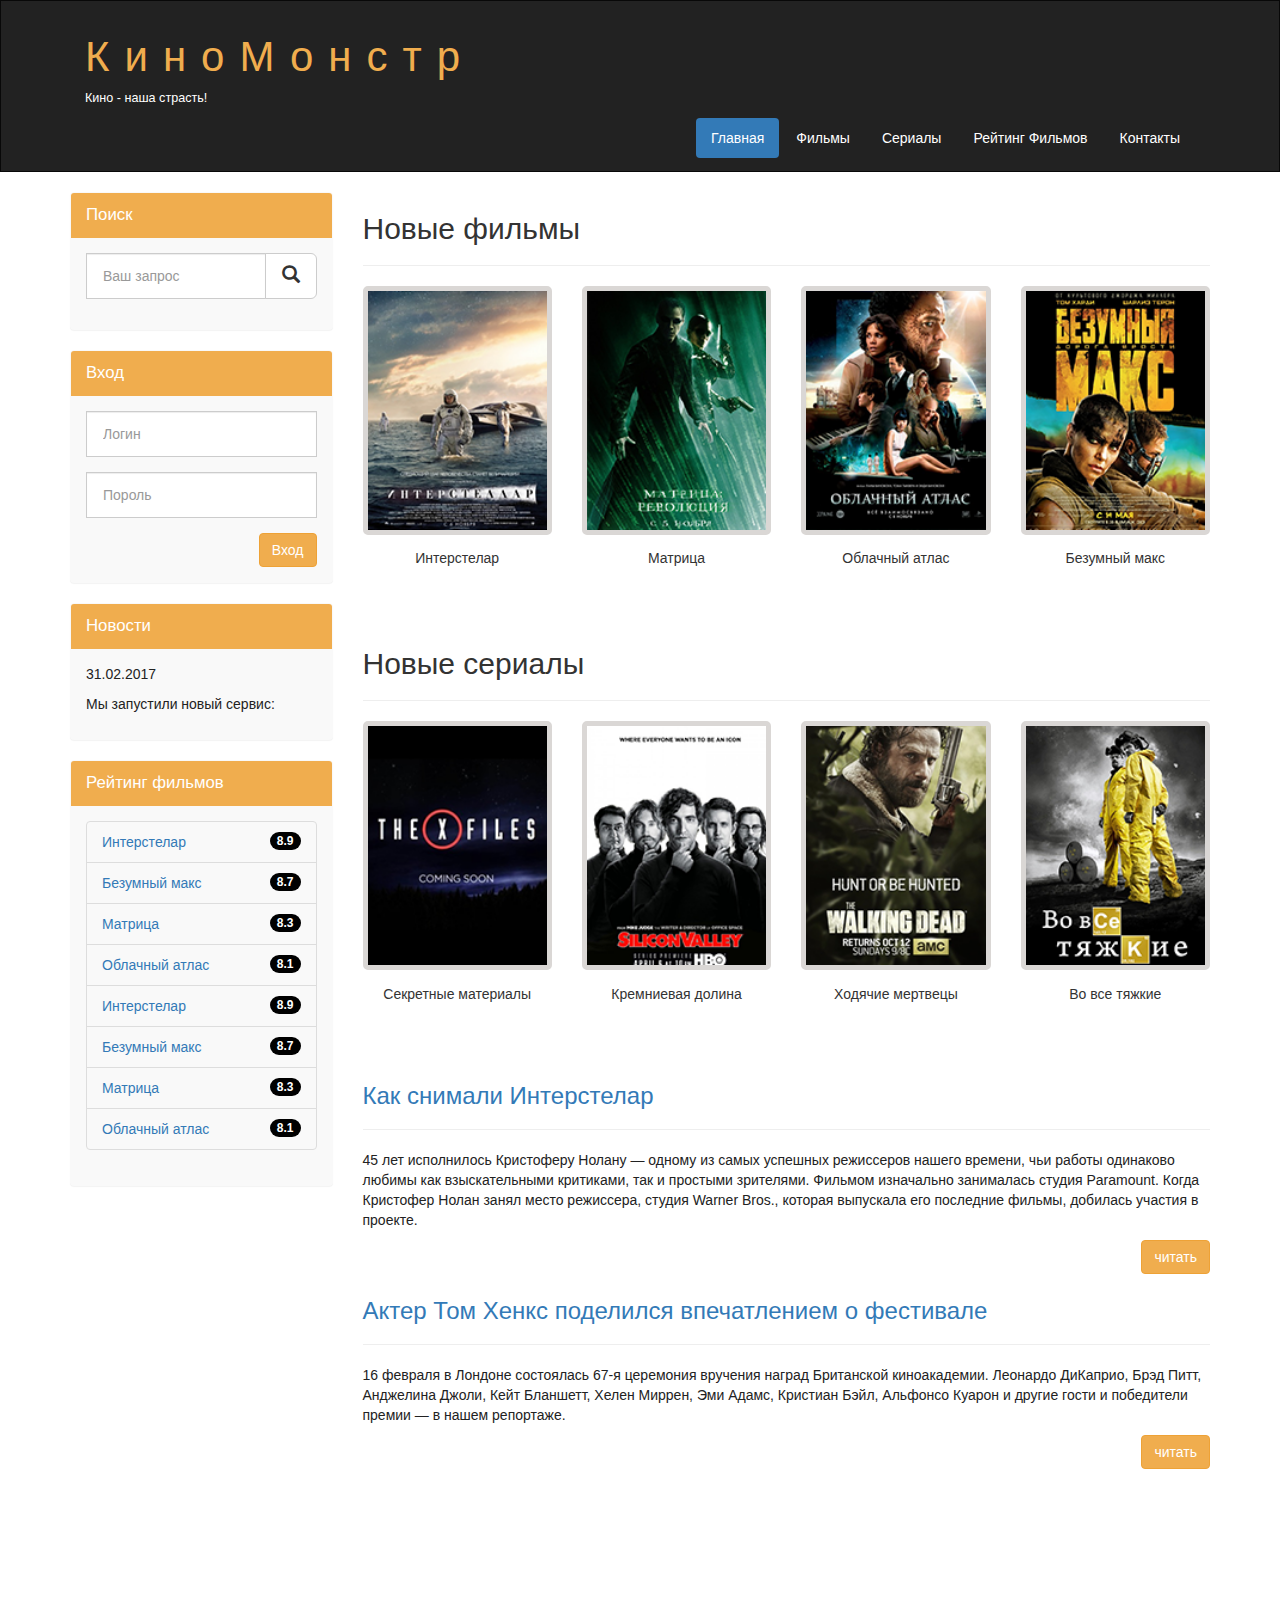
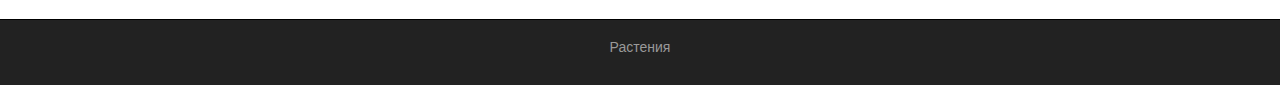
<file: movie-monster-html/index.html>
<!DOCTYPE html>
<html lang="ru">
  <head>
    <meta charset="utf-8">
    <meta http-equiv="X-UA-Compatible" content="IE=edge">
    <meta name="viewport" content="width=device-width, initial-scale=1">
    <!-- The above 3 meta tags *must* come first in the head; any other head content must come *after* these tags -->
    <title>Киномонстр Bootstrap</title>

    <!-- Bootstrap -->
    <link href="assets/css/bootstrap.min.css" rel="stylesheet">
    <link rel="stylesheet" href="./assets/css/style.css">

    <!-- HTML5 shim and Respond.js for IE8 support of HTML5 elements and media queries -->
    <!-- WARNING: Respond.js doesn't work if you view the page via file:// -->
    <!--[if lt IE 9]>
      <script src="https://oss.maxcdn.com/html5shiv/3.7.2/html5shiv.min.js"></script>
      <script src="https://oss.maxcdn.com/respond/1.4.2/respond.min.js"></script>
    <![endif]-->
  </head>
  <body>
    

    <div class="container-fluid">
      <div class="row">
        <nav role="navigation" class="navbar navbar-inverse">
          <div class="container">
            <div class="navbar-header header">
              <div class="container">
                <div class="row">
                  <div class="col-lg-12">
                    <h1><a href="#">КиноМонстр</a></h1>
                    <p>Кино - наша страсть!</p>
                  </div>
                </div>
              </div>
              <button types="button" data-target="#navbarCollapse" data-toggle="collapse" class="navbar-toggle">
                <span class="sr-only">Toggle navigation</span>
                <span class="icon-bar"></span>
                <span class="icon-bar"></span>
                <span class="icon-bar"></span>
              </button>
            </div>
            <div id="navbarCollapse" class="collapse navbar-collapse navbar-right">
              <ul class="nav nav-pills">
                <li class="active"><a href="./index.html">Главная</a></li>
                <li class=""><a href="./films.html">Фильмы</a></li>
                <li class=""><a href="#">Сериалы</a></li>
                <li class=""><a href="./rating.html">Рейтинг Фильмов</a></li>
                <li class=""><a href="./contacts.html">Контакты</a></li>
              </ul>
            </div>
          </div>
        </nav>
      </div>
    </div>

    <div class="wrapper">
      <div class="container">
        <div class="row">
          <div class="col-lg-9 col-lg-push-3">
            <form role="search" class="visible-xs">
              <div class="form-group">
                <div class="input-group">
                  <input type="search" class="form-control input-lg" placeholder="Ваш запрос">
                  <div class="input-group-btn">
                    <button class="btn btn-default btn-lg" type="submit"><i class="glyphicon glyphicon-search"></i></button>
                  </div>
                </div>
              </div>
            </form>
            <h2>Новые фильмы</h2>
            <hr>
            <div class="row">
              <div class="films_block col-lg-3 col-md-3 col-sm-3 col-xs-6">
                <img src="./assets/img/inter.png" alt="интерстелар">
                <div class="film_label">Интерстелар</div>
              </div>
              <div class="films_block col-lg-3 col-md-3 col-sm-3 col-xs-6">
                <img src="./assets/img/matrix.png" alt="матрица">
                <div class="film_label">Матрица</div>
              </div>
              <div class="films_block col-lg-3 col-md-3 col-sm-3 col-xs-6">
                <img src="./assets/img/cloud.png" alt="облачный атлас">
                <div class="film_label">Облачный атлас</div>
              </div>
              <div class="films_block col-lg-3 col-md-3 col-sm-3 col-xs-6">
                <img src="./assets/img/max.png" alt="Безумный макс">
                <div class="film_label">Безумный макс</div>
              </div>
            </div>
            <div class="margin-8"></div>
            <h2>Новые сериалы</h2>
            <hr>
            <div class="row">
              <div class="films_block col-lg-3 col-md-3 col-sm-3 col-xs-6">
                <img src="./assets/img/xfiles.png" alt="секретные материалы">
                <div class="film_label">Секретные материалы</div>
              </div>
              <div class="films_block col-lg-3 col-md-3 col-sm-3 col-xs-6">
                <img src="./assets/img/silicon.png" alt="кремниевая долина">
                <div class="film_label">Кремниевая долина</div>
              </div>
              <div class="films_block col-lg-3 col-md-3 col-sm-3 col-xs-6">
                <img src="./assets/img/dead.png" alt="ходячие мертвецы">
                <div class="film_label">Ходячие мертвецы</div>
              </div>
              <div class="films_block col-lg-3 col-md-3 col-sm-3 col-xs-6">
                <img src="./assets/img/breakingbad.png" alt="во все тяжкие">
                <div class="film_label">Во все тяжкие</div>
              </div>
            </div>
            <div class="margin-8"></div>
            <a href="#"><h3>Как снимали Интерстелар</h3></a>
            <hr>
            <p>
              45 лет исполнилось Кристоферу Нолану — одному из самых успешных режиссеров нашего времени, чьи работы одинаково любимы как взыскательными критиками, так и простыми зрителями. Фильмом изначально занималась студия Paramount. Когда Кристофер Нолан занял место режиссера, студия Warner Bros., которая выпускала его последние фильмы, добилась участия в проекте.
            </p>
            <a href="#" class="btn btn-warning pull-right">читать</a>
            <div class="margin-8"></div>
            <a href="#"><h3>Актер Том Хенкс поделился впечатлением о фестивале</h3></a>
            <hr>
            <p>
              16 февраля в Лондоне состоялась 67-я церемония вручения наград Британской киноакадемии. Леонардо ДиКаприо, Брэд Питт, Анджелина Джоли, Кейт Бланшетт, Хелен Миррен, Эми Адамс, Кристиан Бэйл, Альфонсо Куарон и другие гости и победители премии — в нашем репортаже.
            </p>
            <a href="#" class="btn btn-warning pull-right">читать</a>
            <div class="margin-8 clear"></div>
          </div>
          <div class="col-lg-3 col-lg-pull-9">
            <div class="panel panel-info hidden-xs">
              <div class="panel-heading"><div class="sidebar-header">Поиск</div></div>
              <div class="panel-body">
                <form role="search">
                  <div class="form-group">
                    <div class="input-group">
                      <input type="search" class="form-control input-lg" placeholder="Ваш запрос">
                      <div class="input-group-btn">
                        <button class="btn btn-default btn-lg" type="submit"><i class="glyphicon glyphicon-search"></i></button>
                      </div>
                    </div>
                  </div>
                </form>
              </div>
            </div>
            <div class="panel panel-info">
              <div class="panel-heading"><div class="sidebar-header">Вход</div></div>
              <div class="panel-body">
                <form role="search">
                  <div class="form-group">
                      <input type="text" class="form-control input-lg" placeholder="Логин">
                  </div>
                  <div class="form-group">
                      <input type="password" class="form-control input-lg" placeholder="Пороль">
                  </div>
                  <button type="submit" class="btn btn-warning pull-right">Вход</button>
                </form>
              </div>
            </div>
            <div class="panel panel-info">
              <div class="panel-heading"><div class="sidebar-header">Новости</div></div>
              <div class="panel-body">
                <p>31.02.2017</p>
                <p>Мы запустили новый сервис:</p>
              </div>
            </div>
            <div class="panel panel-info ">
              <div class="panel-heading"><div class="sidebar-header">Рейтинг фильмов</div></div>
              <div class="panel-body">
                <ul class="list-group">
                  <li class="list-group-item list-group-item-warning" aria-disabled="true">
                    <span class="badge">8.9</span>
                    <a href="#">Интерстелар</a>
                  </li>
                  <li class="list-group-item list-group-item-warning" aria-disabled="true">
                    <span class="badge">8.7</span>
                    <a href="#">Безумный макс</a>
                  </li>
                  <li class="list-group-item list-group-item-warning" aria-disabled="true">
                    <span class="badge">8.3</span>
                    <a href="#">Матрица</a>
                  </li>
                  <li class="list-group-item list-group-item-warning" aria-disabled="true">
                    <span class="badge">8.1</span>
                    <a href="#">Облачный атлас</a>
                  </li>
                  <li class="list-group-item list-group-item-warning" aria-disabled="true">
                    <span class="badge">8.9</span>
                    <a href="#">Интерстелар</a>
                  </li>
                  <li class="list-group-item list-group-item-warning" aria-disabled="true">
                    <span class="badge">8.7</span>
                    <a href="#">Безумный макс</a>
                  </li>
                  <li class="list-group-item list-group-item-warning" aria-disabled="true">
                    <span class="badge">8.3</span>
                    <a href="#">Матрица</a>
                  </li>
                  <li class="list-group-item list-group-item-warning" aria-disabled="true">
                    <span class="badge">8.1</span>
                    <a href="#">Облачный атлас</a>
                  </li>
                </ul>
              </div>
            </div>
          </div>
        </div>
      </div>
      <div class="clear">

      </div>
    </div>

    <footer>
      <div class="container">
        <p class="text-center"><a href="#">Растения</a></p>
      </div>
    </footer>

    <!-- jQuery (necessary for Bootstrap's JavaScript plugins) -->
    <script src="https://ajax.googleapis.com/ajax/libs/jquery/1.11.3/jquery.min.js"></script>
    <!-- Include all compiled plugins (below), or include individual files as needed -->
    <script src="assets/js/bootstrap.min.js"></script>
  </body>
</html>
</file>
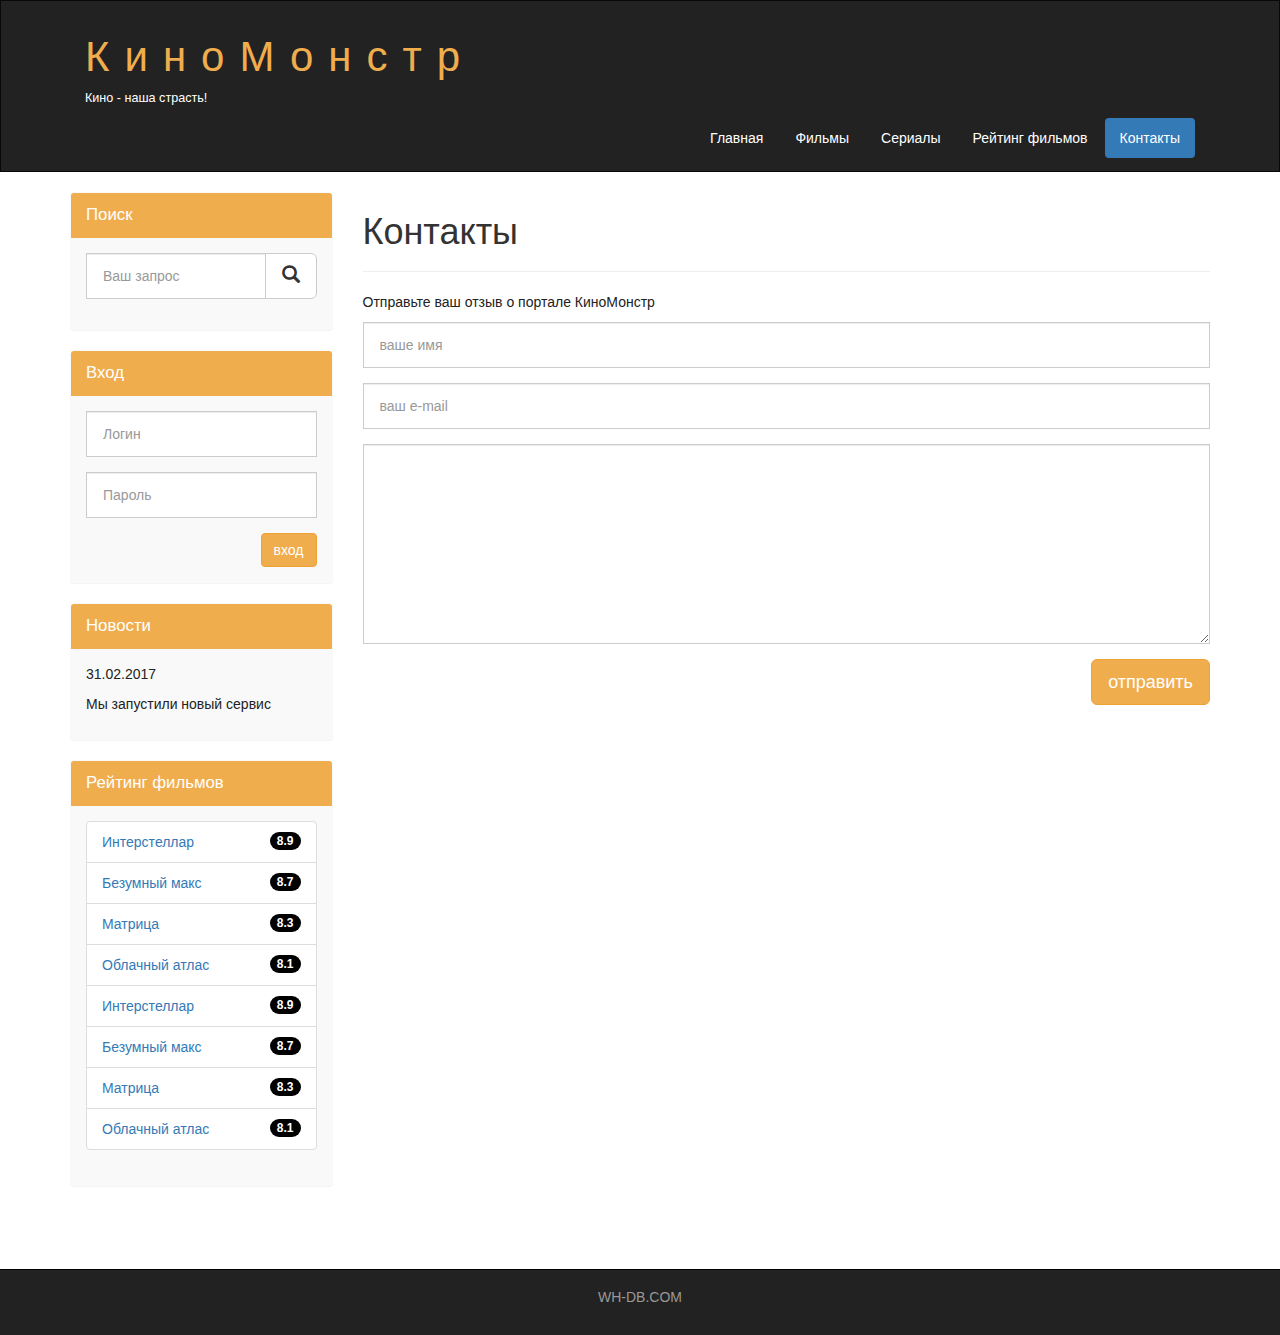
<file: movie-monster-html/contacts.html>
<!DOCTYPE html>
<html lang="ru">
  <head>
    <meta charset="utf-8">
    <meta http-equiv="X-UA-Compatible" content="IE=edge">
    <meta name="viewport" content="width=device-width, initial-scale=1">
    <!-- The above 3 meta tags *must* come first in the head; any other head content must come *after* these tags -->
    <title>Контакты</title>

    <!-- Bootstrap -->
    <link href="assets/css/bootstrap.min.css" rel="stylesheet">

    <!-- Main Style -->
    <link href="assets/css/style.css" rel="stylesheet">

    <!-- HTML5 shim and Respond.js for IE8 support of HTML5 elements and media queries -->
    <!-- WARNING: Respond.js doesn't work if you view the page via file:// -->
    <!--[if lt IE 9]>
      <script src="https://oss.maxcdn.com/html5shiv/3.7.2/html5shiv.min.js"></script>
      <script src="https://oss.maxcdn.com/respond/1.4.2/respond.min.js"></script>
    <![endif]-->
  </head>
  <body>
    

    <div class="container-fluid">
      <div class="row">
       
       <nav role="navigation" class="navbar navbar-inverse">
          <div class="container">

          <div class="navbar-header header">

            <div class="container">
              
              <div class="row">
                
                <div class="col-lg-12">
                  <h1><a href="index.html">КиноМонстр</a></h1> 
                  <p>Кино - наша страсть!</p>
                </div>

              </div>

            </div>

            
            <button type="button" data-target="#navbarCollapse" data-toggle="collapse" class="navbar-toggle">
              
              <span class="sr-only">Toggle navigation</span>
              <span class="icon-bar"></span>
              <span class="icon-bar"></span>
              <span class="icon-bar"></span>

            </button>
          

          </div>
            
            <div id="navbarCollapse" class="collapse navbar-collapse navbar-right">
              
              <ul class="nav nav-pills">
                <li>  <a href="index.html">Главная</a> </li>
                <li> <a href="films.html">Фильмы</a> </li>
                <li> <a href="#">Сериалы</a> </li>
                <li> <a href="rating.html">Рейтинг фильмов</a> </li>
                <li class="active"> <a href="contac.html">Контакты</a> </li>

              </ul>


            </div>

          </div>
       </nav> 

      </div>
    </div>


    <div class="wrapper">
      
      <div class="container">
        
        <div class="row">
          
        <div class="col-lg-9 col-lg-push-3"> <!-- Меняем блоки местами col-lg-push-3 -->

          <form role="search" class="visible-xs">
            <div class="form-group">
              <div class="input-group">
                <input type="search" class="form-control input-lg" placeholder="Ваш запрос">
                <div class="input-group-btn">
                  <button class="btn btn-default btn-lg" type="submit"><i class="glyphicon glyphicon-search"></i></button>
                </div>
              </div>
            </div>
          </form> 
          
          <h1>Контакты</h1>
          <hr>

          <p>Отправьте ваш отзыв о портале КиноМонстр</p>


          
          <form>
            <div class="form-group">
              <input type="text" placeholder="ваше имя" class="form-control input-lg">
            </div>
            <div class="form-group">
              <input type="email" placeholder="ваш e-mail" class="form-control input-lg">
            </div>
            <div class="form-group">
              <textarea class="form-control"></textarea>
            </div>
            <button class="btn btn-lg btn-warning pull-right">отправить</button>
          </form>

          <div class="margin-8 clear"></div>


        </div>


        <div class="col-lg-3 col-lg-pull-9"> <!-- Меняем блоки местами col-lg-pull-9 -->
          
          <div class="panel panel-info hidden-xs">
            <div class="panel-heading"><div class="sidebar-header">Поиск</div></div>
            <div class="panel-body">
              <form role="search">
                <div class="form-group">
                  <div class="input-group">
                    <input type="search" class="form-control input-lg" placeholder="Ваш запрос">
                    <div class="input-group-btn">
                      <button class="btn btn-default btn-lg" type="submit"><i class="glyphicon glyphicon-search"></i></button>
                    </div>
                  </div>
                </div>
              </form> 
            </div>
          </div>
    
          <div class="panel panel-info">
            <div class="panel-heading"><div class="sidebar-header">Вход</div></div>
            <div class="panel-body">

              <form role="form">
                <div class="form-group">
                  <input type="text"  class="form-control input-lg" placeholder="Логин">
                </div>
                <div class="form-group">
                  <input type="password" class="form-control input-lg" placeholder="Пароль">
                </div>

                <button type="submit" class="btn btn-warning pull-right">вход</button>

              </form>

            </div>
          </div>  


          <div class="panel panel-info">
            <div class="panel-heading"><div class="sidebar-header">Новости</div></div>
            <div class="panel-body">
              
              <p>31.02.2017</p>
              <p>Мы запустили новый сервис</p>
              
            </div>
          </div>


          <div class="panel panel-info">
            <div class="panel-heading"><div class="sidebar-header">Рейтинг фильмов</div></div>
            <div class="panel-body">
                
                <ul class="list-group">
                  
                  <li class="list-group-item list-group-warning">
                    <span class="badge">8.9</span>
                    <a href="show.html">Интерстеллар</a>
                  </li>

                  <li class="list-group-item list-group-warning">
                    <span class="badge">8.7</span>
                    <a href="#">Безумный макс</a>
                  </li>                  

                  <li class="list-group-item list-group-warning">
                    <span class="badge">8.3</span>
                    <a href="#">Матрица</a>
                  </li>                  

                  <li class="list-group-item list-group-warning">
                    <span class="badge">8.1</span>
                    <a href="#">Облачный атлас</a>
                  </li>

                  <li class="list-group-item list-group-warning">
                    <span class="badge">8.9</span>
                    <a href="#">Интерстеллар</a>
                  </li>

                  <li class="list-group-item list-group-warning">
                    <span class="badge">8.7</span>
                    <a href="#">Безумный макс</a>
                  </li>                  

                  <li class="list-group-item list-group-warning">
                    <span class="badge">8.3</span>
                    <a href="#">Матрица</a>
                  </li>                  

                  <li class="list-group-item list-group-warning">
                    <span class="badge">8.1</span>
                    <a href="#">Облачный атлас</a>
                  </li>

                </ul>

            </div>
          </div>  
          


        </div>      


        </div>

      </div>

      <div class="clear"></div>

    </div>


    <footer>
      
      <div class="container">
        <p class="text-center"> <a href="http://ru.wh-db.com">WH-DB.COM</a> </p>
      </div>

    </footer>




    <!-- jQuery (necessary for Bootstrap's JavaScript plugins) -->
    <script src="https://ajax.googleapis.com/ajax/libs/jquery/1.11.3/jquery.min.js"></script>
    <!-- Include all compiled plugins (below), or include individual files as needed -->
    <script src="assets/js/bootstrap.min.js"></script>
  </body>
</html>
</file>
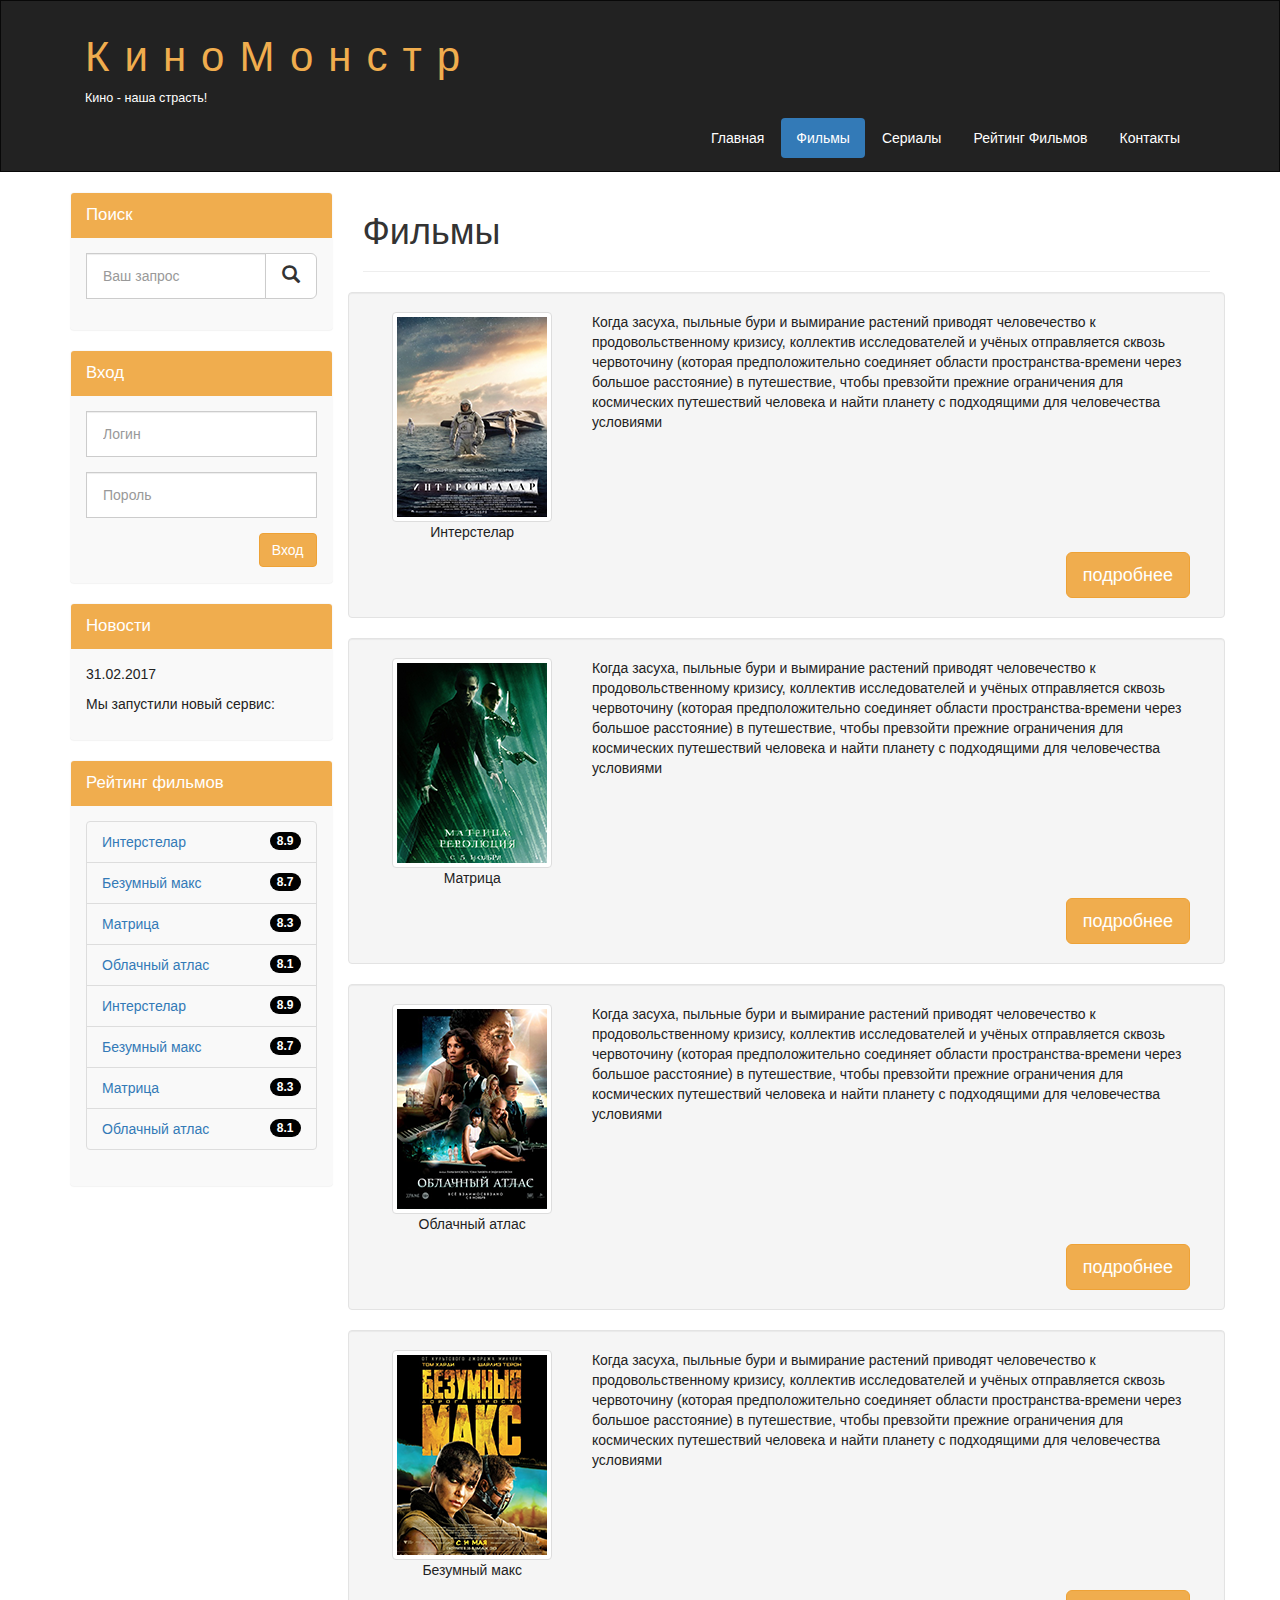
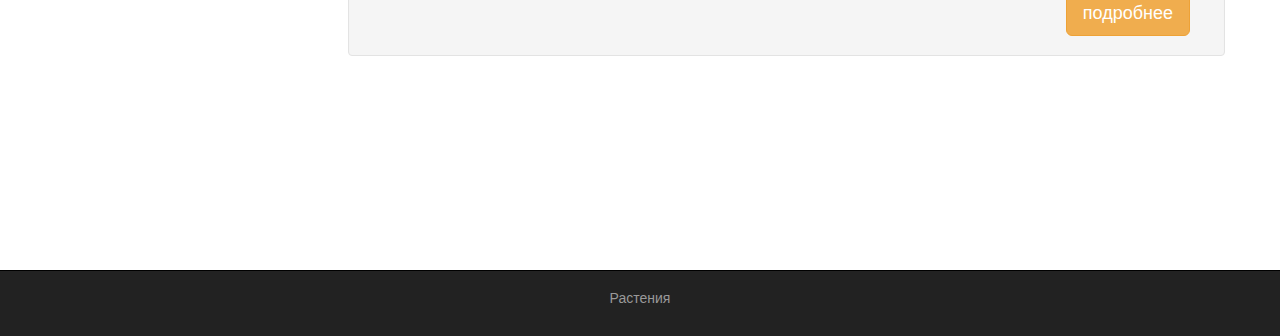
<file: movie-monster-html/films.html>
<!DOCTYPE html>
<html lang="ru">
  <head>
    <meta charset="utf-8">
    <meta http-equiv="X-UA-Compatible" content="IE=edge">
    <meta name="viewport" content="width=device-width, initial-scale=1">
    <!-- The above 3 meta tags *must* come first in the head; any other head content must come *after* these tags -->
    <title>Фильмы</title>

    <!-- Bootstrap -->
    <link href="assets/css/bootstrap.min.css" rel="stylesheet">
    <link rel="stylesheet" href="./assets/css/style.css">

    <!-- HTML5 shim and Respond.js for IE8 support of HTML5 elements and media queries -->
    <!-- WARNING: Respond.js doesn't work if you view the page via file:// -->
    <!--[if lt IE 9]>
      <script src="https://oss.maxcdn.com/html5shiv/3.7.2/html5shiv.min.js"></script>
      <script src="https://oss.maxcdn.com/respond/1.4.2/respond.min.js"></script>
    <![endif]-->
  </head>
  <body>
    

    <div class="container-fluid">
      <div class="row">
        <nav role="navigation" class="navbar navbar-inverse">
          <div class="container">
            <div class="navbar-header header">
              <div class="container">
                <div class="row">
                  <div class="col-lg-12">
                    <h1><a href="#">КиноМонстр</a></h1>
                    <p>Кино - наша страсть!</p>
                  </div>
                </div>
              </div>
              <button types="button" data-target="#navbarCollapse" data-toggle="collapse" class="navbar-toggle">
                <span class="sr-only">Toggle navigation</span>
                <span class="icon-bar"></span>
                <span class="icon-bar"></span>
                <span class="icon-bar"></span>
              </button>
            </div>
            <div id="navbarCollapse" class="collapse navbar-collapse navbar-right">
              <ul class="nav nav-pills">
                <li class=""><a href="./index.html">Главная</a></li>
                <li class="active"><a href="./show.html">Фильмы</a></li>
                <li class=""><a href="#">Сериалы</a></li>
                <li class=""><a href="./rating.html">Рейтинг Фильмов</a></li>
                <li class=""><a href="./contacts.html">Контакты</a></li>
              </ul>
            </div>
          </div>
        </nav>
      </div>
    </div>

    <div class="wrapper">
      <div class="container">
        <div class="row">
          <div class="col-lg-9 col-lg-push-3">
            <form role="search" class="visible-xs">
              <div class="form-group">
                <div class="input-group">
                  <input type="search" class="form-control input-lg" placeholder="Ваш запрос">
                  <div class="input-group-btn">
                    <button class="btn btn-default btn-lg" type="submit"><i class="glyphicon glyphicon-search"></i></button>
                  </div>
                </div>
              </div>
            </form>     
            <h1>Фильмы</h1>
            <hr>
            <div class="row">
                <div class="well clearfix">
                    <div class="col-lg-3 col-md-2 text-center">
                        <img class="img-thumbnail" src="./assets/img/inter.png" alt="интерстелар">
                        <p>Интерстелар</p>
                    </div>
                    <div class="col-lg-9 col-md-10">
                        <p>Когда засуха, пыльные бури и вымирание растений приводят человечество к продовольственному кризису, коллектив исследователей и учёных отправляется сквозь червоточину (которая предположительно соединяет области пространства-времени через большое расстояние) в путешествие, чтобы превзойти прежние ограничения для космических путешествий человека и найти планету с подходящими для человечества условиями</p>
                    </div>
                    <div class="col-lg-12">
                        <a href="./show.html" class="btn btn-lg btn-warning pull-right">подробнее</a>
                    </div>
                </div>
            </div>
            <div class="row">
                <div class="well clearfix">
                    <div class="col-lg-3 col-md-2 text-center">
                        <img class="img-thumbnail" src="./assets/img//matrix.png" alt="матрица">
                        <p>Матрица</p>
                    </div>
                    <div class="col-lg-9 col-md-10">
                        <p>Когда засуха, пыльные бури и вымирание растений приводят человечество к продовольственному кризису, коллектив исследователей и учёных отправляется сквозь червоточину (которая предположительно соединяет области пространства-времени через большое расстояние) в путешествие, чтобы превзойти прежние ограничения для космических путешествий человека и найти планету с подходящими для человечества условиями</p>
                    </div>
                    <div class="col-lg-12">
                        <a href="./show.html" class="btn btn-lg btn-warning pull-right">подробнее</a>
                    </div>
                </div>
            </div>
            <div class="row">
                <div class="well clearfix">
                    <div class="col-lg-3 col-md-2 text-center">
                        <img class="img-thumbnail" src="./assets/img/cloud.png" alt="облачный атлас">
                        <p>Облачный атлас</p>
                    </div>
                    <div class="col-lg-9 col-md-10">
                        <p>Когда засуха, пыльные бури и вымирание растений приводят человечество к продовольственному кризису, коллектив исследователей и учёных отправляется сквозь червоточину (которая предположительно соединяет области пространства-времени через большое расстояние) в путешествие, чтобы превзойти прежние ограничения для космических путешествий человека и найти планету с подходящими для человечества условиями</p>
                    </div>
                    <div class="col-lg-12">
                        <a href="./show.html" class="btn btn-lg btn-warning pull-right">подробнее</a>
                    </div>
                </div>
            </div>
            <div class="row">
                <div class="well clearfix">
                    <div class="col-lg-3 col-md-2 text-center">
                        <img class="img-thumbnail" src="./assets/img/max.png" alt="безумный макс">
                        <p>Безумный макс</p>
                    </div>
                    <div class="col-lg-9 col-md-10">
                        <p>Когда засуха, пыльные бури и вымирание растений приводят человечество к продовольственному кризису, коллектив исследователей и учёных отправляется сквозь червоточину (которая предположительно соединяет области пространства-времени через большое расстояние) в путешествие, чтобы превзойти прежние ограничения для космических путешествий человека и найти планету с подходящими для человечества условиями</p>
                    </div>
                    <div class="col-lg-12">
                        <a href="./show.html" class="btn btn-lg btn-warning pull-right">подробнее</a>
                    </div>
                </div>
            </div>
            <div class="margin-8 clear"></div>
          </div>
          <div class="col-lg-3 col-lg-pull-9">
            <div class="panel panel-info hidden-xs">
              <div class="panel-heading"><div class="sidebar-header">Поиск</div></div>
              <div class="panel-body">
                <form role="search">
                  <div class="form-group">
                    <div class="input-group">
                      <input type="search" class="form-control input-lg" placeholder="Ваш запрос">
                      <div class="input-group-btn">
                        <button class="btn btn-default btn-lg" type="submit"><i class="glyphicon glyphicon-search"></i></button>
                      </div>
                    </div>
                  </div>
                </form>
              </div>
            </div>
            <div class="panel panel-info">
              <div class="panel-heading"><div class="sidebar-header">Вход</div></div>
              <div class="panel-body">
                <form role="search">
                  <div class="form-group">
                      <input type="text" class="form-control input-lg" placeholder="Логин">
                  </div>
                  <div class="form-group">
                      <input type="password" class="form-control input-lg" placeholder="Пороль">
                  </div>
                  <button type="submit" class="btn btn-warning pull-right">Вход</button>
                </form>
              </div>
            </div>
            <div class="panel panel-info">
              <div class="panel-heading"><div class="sidebar-header">Новости</div></div>
              <div class="panel-body">
                <p>31.02.2017</p>
                <p>Мы запустили новый сервис:</p>
              </div>
            </div>
            <div class="panel panel-info ">
              <div class="panel-heading"><div class="sidebar-header">Рейтинг фильмов</div></div>
              <div class="panel-body">
                <ul class="list-group">
                  <li class="list-group-item list-group-item-warning" aria-disabled="true">
                    <span class="badge">8.9</span>
                    <a href="#">Интерстелар</a>
                  </li>
                  <li class="list-group-item list-group-item-warning" aria-disabled="true">
                    <span class="badge">8.7</span>
                    <a href="#">Безумный макс</a>
                  </li>
                  <li class="list-group-item list-group-item-warning" aria-disabled="true">
                    <span class="badge">8.3</span>
                    <a href="#">Матрица</a>
                  </li>
                  <li class="list-group-item list-group-item-warning" aria-disabled="true">
                    <span class="badge">8.1</span>
                    <a href="#">Облачный атлас</a>
                  </li>
                  <li class="list-group-item list-group-item-warning" aria-disabled="true">
                    <span class="badge">8.9</span>
                    <a href="#">Интерстелар</a>
                  </li>
                  <li class="list-group-item list-group-item-warning" aria-disabled="true">
                    <span class="badge">8.7</span>
                    <a href="#">Безумный макс</a>
                  </li>
                  <li class="list-group-item list-group-item-warning" aria-disabled="true">
                    <span class="badge">8.3</span>
                    <a href="#">Матрица</a>
                  </li>
                  <li class="list-group-item list-group-item-warning" aria-disabled="true">
                    <span class="badge">8.1</span>
                    <a href="#">Облачный атлас</a>
                  </li>
                </ul>
              </div>
            </div>
          </div>
        </div>
      </div>
      <div class="clear">

      </div>
    </div>

    <footer>
      <div class="container">
        <p class="text-center"><a href="#">Растения</a></p>
      </div>
    </footer>

    <!-- jQuery (necessary for Bootstrap's JavaScript plugins) -->
    <script src="https://ajax.googleapis.com/ajax/libs/jquery/1.11.3/jquery.min.js"></script>
    <!-- Include all compiled plugins (below), or include individual files as needed -->
    <script src="assets/js/bootstrap.min.js"></script>
  </body>
</html>
</file>
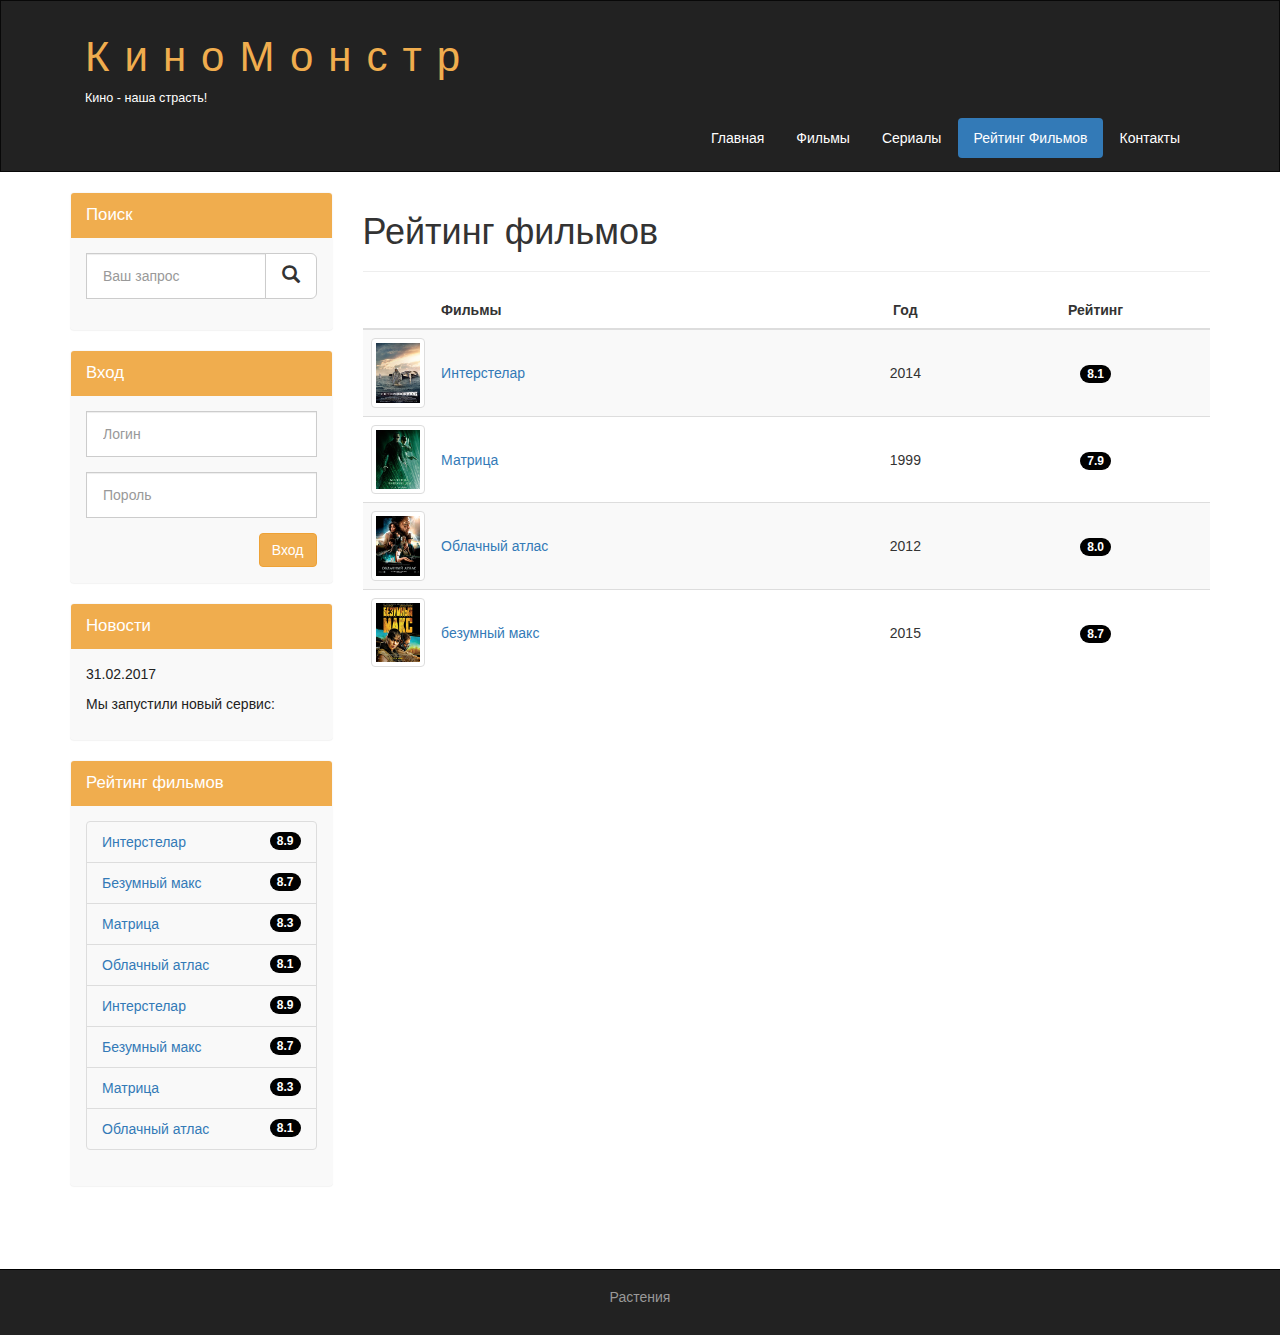
<file: movie-monster-html/rating.html>
<!DOCTYPE html>
<html lang="ru">
  <head>
    <meta charset="utf-8">
    <meta http-equiv="X-UA-Compatible" content="IE=edge">
    <meta name="viewport" content="width=device-width, initial-scale=1">
    <!-- The above 3 meta tags *must* come first in the head; any other head content must come *after* these tags -->
    <title>Рейтинг фильмов</title>

    <!-- Bootstrap -->
    <link href="assets/css/bootstrap.min.css" rel="stylesheet">
    <link rel="stylesheet" href="./assets/css/style.css">

    <!-- HTML5 shim and Respond.js for IE8 support of HTML5 elements and media queries -->
    <!-- WARNING: Respond.js doesn't work if you view the page via file:// -->
    <!--[if lt IE 9]>
      <script src="https://oss.maxcdn.com/html5shiv/3.7.2/html5shiv.min.js"></script>
      <script src="https://oss.maxcdn.com/respond/1.4.2/respond.min.js"></script>
    <![endif]-->
  </head>
  <body>
    

    <div class="container-fluid">
      <div class="row">
        <nav role="navigation" class="navbar navbar-inverse">
          <div class="container">
            <div class="navbar-header header">
              <div class="container">
                <div class="row">
                  <div class="col-lg-12">
                    <h1><a href="#">КиноМонстр</a></h1>
                    <p>Кино - наша страсть!</p>
                  </div>
                </div>
              </div>
              <button types="button" data-target="#navbarCollapse" data-toggle="collapse" class="navbar-toggle">
                <span class="sr-only">Toggle navigation</span>
                <span class="icon-bar"></span>
                <span class="icon-bar"></span>
                <span class="icon-bar"></span>
              </button>
            </div>
            <div id="navbarCollapse" class="collapse navbar-collapse navbar-right">
              <ul class="nav nav-pills">
                <li class=""><a href="./index.html">Главная</a></li>
                <li class=""><a href="./films.html">Фильмы</a></li>
                <li class=""><a href="#">Сериалы</a></li>
                <li class="active"><a href="./rating.html">Рейтинг Фильмов</a></li>
                <li class=""><a href="./contacts.html">Контакты</a></li>
              </ul>
            </div>
          </div>
        </nav>
      </div>
    </div>

    <div class="wrapper">
      <div class="container">
        <div class="row">
          <div class="col-lg-9 col-lg-push-3">
            <form role="search" class="visible-xs">
              <div class="form-group">
                <div class="input-group">
                  <input type="search" class="form-control input-lg" placeholder="Ваш запрос">
                  <div class="input-group-btn">
                    <button class="btn btn-default btn-lg" type="submit"><i class="glyphicon glyphicon-search"></i></button>
                  </div>
                </div>
              </div>
            </form>
            <h1>Рейтинг фильмов</h1>
            <hr>

            <table class="table table-striped">
                <thead>
                    <tr>
                        <th></th>
                        <th>Фильмы</th>
                        <th class="text-center">Год</th>
                        <th class="text-center">Рейтинг</th>
                    </tr>
                </thead>
                <tbody>
                    <tr>
                        <td class="col-lg-1 col-md-1">
                            <img class="img-responsive img-thumbnail" src="./assets/img/inter.png" alt="Интерстелар">
                        </td>
                        <td class="vert-align"><a href="./show.html">Интерстелар</a></td>
                        <td class="text-center vert-align">2014</td>
                        <td class="text-center vert-align"><span class="badge">8.1</span></td>
                    </tr>
                    <tr>
                        <td class="col-lg-1 col-md-1">
                            <img class="img-responsive img-thumbnail" src="./assets/img/matrix.png" alt="матрица">
                        </td>
                        <td class="vert-align"><a href="#">Матрица</a></td>
                        <td class="text-center vert-align">1999</td>
                        <td class="text-center vert-align"><span class="badge">7.9</span></td>
                    </tr>
                    <tr>
                        <td class="col-lg-1 col-md-1">
                            <img class="img-responsive img-thumbnail" src="./assets/img/cloud.png" alt="облачный атлас">
                        </td>
                        <td class="vert-align"><a href="#">Облачный атлас</a></td>
                        <td class="text-center vert-align">2012</td>
                        <td class="text-center vert-align"><span class="badge">8.0</span></td>
                    </tr>
                    <tr>
                        <td class="col-lg-1 col-md-1">
                            <img class="img-responsive img-thumbnail" src="./assets/img/max.png" alt="Безумный макс">
                        </td>
                        <td class="vert-align"><a href="#">безумный макс</a></td>
                        <td class="text-center vert-align">2015</td>
                        <td class="text-center vert-align"><span class="badge">8.7</span></td>
                    </tr>
                </tbody>
            </table>
          </div>
          <div class="col-lg-3 col-lg-pull-9">
            <div class="panel panel-info hidden-xs">
              <div class="panel-heading"><div class="sidebar-header">Поиск</div></div>
              <div class="panel-body">
                <form role="search">
                  <div class="form-group">
                    <div class="input-group">
                      <input type="search" class="form-control input-lg" placeholder="Ваш запрос">
                      <div class="input-group-btn">
                        <button class="btn btn-default btn-lg" type="submit"><i class="glyphicon glyphicon-search"></i></button>
                      </div>
                    </div>
                  </div>
                </form>
              </div>
            </div>
            <div class="panel panel-info">
              <div class="panel-heading"><div class="sidebar-header">Вход</div></div>
              <div class="panel-body">
                <form role="search">
                  <div class="form-group">
                      <input type="text" class="form-control input-lg" placeholder="Логин">
                  </div>
                  <div class="form-group">
                      <input type="password" class="form-control input-lg" placeholder="Пороль">
                  </div>
                  <button type="submit" class="btn btn-warning pull-right">Вход</button>
                </form>
              </div>
            </div>
            <div class="panel panel-info">
              <div class="panel-heading"><div class="sidebar-header">Новости</div></div>
              <div class="panel-body">
                <p>31.02.2017</p>
                <p>Мы запустили новый сервис:</p>
              </div>
            </div>
            <div class="panel panel-info ">
              <div class="panel-heading"><div class="sidebar-header">Рейтинг фильмов</div></div>
              <div class="panel-body">
                <ul class="list-group">
                  <li class="list-group-item list-group-item-warning" aria-disabled="true">
                    <span class="badge">8.9</span>
                    <a href="#">Интерстелар</a>
                  </li>
                  <li class="list-group-item list-group-item-warning" aria-disabled="true">
                    <span class="badge">8.7</span>
                    <a href="#">Безумный макс</a>
                  </li>
                  <li class="list-group-item list-group-item-warning" aria-disabled="true">
                    <span class="badge">8.3</span>
                    <a href="#">Матрица</a>
                  </li>
                  <li class="list-group-item list-group-item-warning" aria-disabled="true">
                    <span class="badge">8.1</span>
                    <a href="#">Облачный атлас</a>
                  </li>
                  <li class="list-group-item list-group-item-warning" aria-disabled="true">
                    <span class="badge">8.9</span>
                    <a href="#">Интерстелар</a>
                  </li>
                  <li class="list-group-item list-group-item-warning" aria-disabled="true">
                    <span class="badge">8.7</span>
                    <a href="#">Безумный макс</a>
                  </li>
                  <li class="list-group-item list-group-item-warning" aria-disabled="true">
                    <span class="badge">8.3</span>
                    <a href="#">Матрица</a>
                  </li>
                  <li class="list-group-item list-group-item-warning" aria-disabled="true">
                    <span class="badge">8.1</span>
                    <a href="#">Облачный атлас</a>
                  </li>
                </ul>
              </div>
            </div>
          </div>
        </div>
      </div>
      <div class="clear">

      </div>
    </div>

    <footer>
      <div class="container">
        <p class="text-center"><a href="#">Растения</a></p>
      </div>
    </footer>

    <!-- jQuery (necessary for Bootstrap's JavaScript plugins) -->
    <script src="https://ajax.googleapis.com/ajax/libs/jquery/1.11.3/jquery.min.js"></script>
    <!-- Include all compiled plugins (below), or include individual files as needed -->
    <script src="assets/js/bootstrap.min.js"></script>
  </body>
</html>
</file>
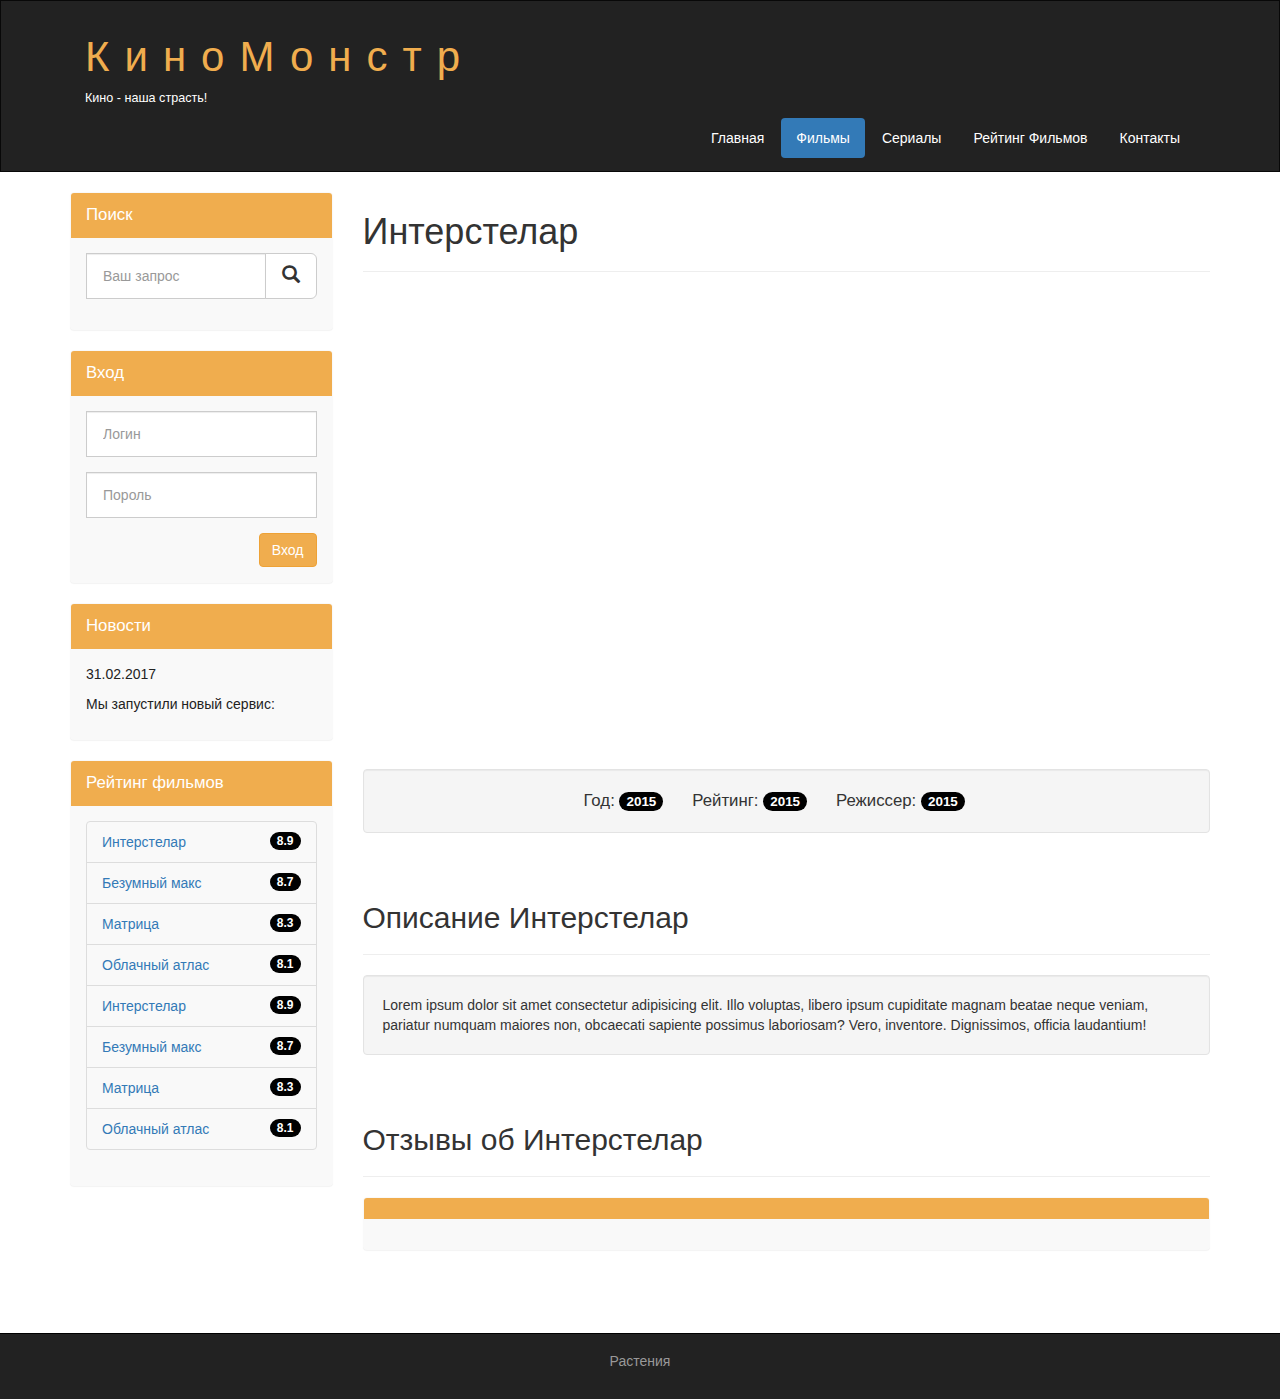
<file: movie-monster-html/show.html>
<!DOCTYPE html>
<html lang="ru">
  <head>
    <meta charset="utf-8">
    <meta http-equiv="X-UA-Compatible" content="IE=edge">
    <meta name="viewport" content="width=device-width, initial-scale=1">
    <!-- The above 3 meta tags *must* come first in the head; any other head content must come *after* these tags -->
    <title>Киномонстр Bootstrap</title>

    <!-- Bootstrap -->
    <link href="assets/css/bootstrap.min.css" rel="stylesheet">
    <link rel="stylesheet" href="./assets/css/style.css">

    <!-- HTML5 shim and Respond.js for IE8 support of HTML5 elements and media queries -->
    <!-- WARNING: Respond.js doesn't work if you view the page via file:// -->
    <!--[if lt IE 9]>
      <script src="https://oss.maxcdn.com/html5shiv/3.7.2/html5shiv.min.js"></script>
      <script src="https://oss.maxcdn.com/respond/1.4.2/respond.min.js"></script>
    <![endif]-->
  </head>
  <body>
    

    <div class="container-fluid">
      <div class="row">
        <nav role="navigation" class="navbar navbar-inverse">
          <div class="container">
            <div class="navbar-header header">
              <div class="container">
                <div class="row">
                  <div class="col-lg-12">
                    <h1><a href="#">КиноМонстр</a></h1>
                    <p>Кино - наша страсть!</p>
                  </div>
                </div>
              </div>
              <button types="button" data-target="#navbarCollapse" data-toggle="collapse" class="navbar-toggle">
                <span class="sr-only">Toggle navigation</span>
                <span class="icon-bar"></span>
                <span class="icon-bar"></span>
                <span class="icon-bar"></span>
              </button>
            </div>
            <div id="navbarCollapse" class="collapse navbar-collapse navbar-right">
              <ul class="nav nav-pills">
                <li class=""><a href="#">Главная</a></li>
                <li class="active"><a href="#">Фильмы</a></li>
                <li class=""><a href="#">Сериалы</a></li>
                <li class=""><a href="#">Рейтинг Фильмов</a></li>
                <li class=""><a href="#">Контакты</a></li>
              </ul>
            </div>
          </div>
        </nav>
      </div>
    </div>

    <div class="wrapper">
      <div class="container">
        <div class="row">
          <div class="col-lg-9 col-lg-push-3">
            <form role="search" class="visible-xs">
              <div class="form-group">
                <div class="input-group">
                  <input type="search" class="form-control input-lg" placeholder="Ваш запрос">
                  <div class="input-group-btn">
                    <button class="btn btn-default btn-lg" type="submit"><i class="glyphicon glyphicon-search"></i></button>
                  </div>
                </div>
              </div>
            </form>
            <h1>Интерстелар</h1>
            <hr>
            <div class="embed-responsive embed-responsive-16by9">
                <iframe class="embed-responsive-item" src="https://www.youtube.com/embed/qcPfI0y7wRU" frameborder="0" allowfullscreen></iframe>
            </div>
            <div class="well info-block text-center">
                Год: <span class="badge">2015</span>
                Рейтинг: <span class="badge">2015</span>
                Режиссер: <span class="badge">2015</span>
            </div>
            <div class="margin-8"></div>
            <h2>Описание Интерстелар</h2>
            <hr>
            <div class="well">
                Lorem ipsum dolor sit amet consectetur adipisicing elit. Illo voluptas, libero ipsum cupiditate magnam beatae neque veniam, pariatur numquam maiores non, obcaecati sapiente possimus laboriosam? Vero, inventore. Dignissimos, officia laudantium!
            </div>
            <div class="margin-8"></div>
            <h2>Отзывы об Интерстелар</h2>
            <hr>
            <div class="panel panel-info">
                <div class="panel-heading"></div>
                <div class="panel-body"></div>
            </div>
          </div>
          <div class="col-lg-3 col-lg-pull-9">
            <div class="panel panel-info hidden-xs">
              <div class="panel-heading"><div class="sidebar-header">Поиск</div></div>
              <div class="panel-body">
                <form role="search">
                  <div class="form-group">
                    <div class="input-group">
                      <input type="search" class="form-control input-lg" placeholder="Ваш запрос">
                      <div class="input-group-btn">
                        <button class="btn btn-default btn-lg" type="submit"><i class="glyphicon glyphicon-search"></i></button>
                      </div>
                    </div>
                  </div>
                </form>
              </div>
            </div>
            <div class="panel panel-info">
              <div class="panel-heading"><div class="sidebar-header">Вход</div></div>
              <div class="panel-body">
                <form role="search">
                  <div class="form-group">
                      <input type="text" class="form-control input-lg" placeholder="Логин">
                  </div>
                  <div class="form-group">
                      <input type="password" class="form-control input-lg" placeholder="Пороль">
                  </div>
                  <button type="submit" class="btn btn-warning pull-right">Вход</button>
                </form>
              </div>
            </div>
            <div class="panel panel-info">
              <div class="panel-heading"><div class="sidebar-header">Новости</div></div>
              <div class="panel-body">
                <p>31.02.2017</p>
                <p>Мы запустили новый сервис:</p>
              </div>
            </div>
            <div class="panel panel-info ">
              <div class="panel-heading"><div class="sidebar-header">Рейтинг фильмов</div></div>
              <div class="panel-body">
                <ul class="list-group">
                  <li class="list-group-item list-group-item-warning" aria-disabled="true">
                    <span class="badge">8.9</span>
                    <a href="#">Интерстелар</a>
                  </li>
                  <li class="list-group-item list-group-item-warning" aria-disabled="true">
                    <span class="badge">8.7</span>
                    <a href="#">Безумный макс</a>
                  </li>
                  <li class="list-group-item list-group-item-warning" aria-disabled="true">
                    <span class="badge">8.3</span>
                    <a href="#">Матрица</a>
                  </li>
                  <li class="list-group-item list-group-item-warning" aria-disabled="true">
                    <span class="badge">8.1</span>
                    <a href="#">Облачный атлас</a>
                  </li>
                  <li class="list-group-item list-group-item-warning" aria-disabled="true">
                    <span class="badge">8.9</span>
                    <a href="#">Интерстелар</a>
                  </li>
                  <li class="list-group-item list-group-item-warning" aria-disabled="true">
                    <span class="badge">8.7</span>
                    <a href="#">Безумный макс</a>
                  </li>
                  <li class="list-group-item list-group-item-warning" aria-disabled="true">
                    <span class="badge">8.3</span>
                    <a href="#">Матрица</a>
                  </li>
                  <li class="list-group-item list-group-item-warning" aria-disabled="true">
                    <span class="badge">8.1</span>
                    <a href="#">Облачный атлас</a>
                  </li>
                </ul>
              </div>
            </div>
          </div>
        </div>
      </div>
      <div class="clear">

      </div>
    </div>

    <footer>
      <div class="container">
        <p class="text-center"><a href="#">Растения</a></p>
      </div>
    </footer>

    <!-- jQuery (necessary for Bootstrap's JavaScript plugins) -->
    <script src="https://ajax.googleapis.com/ajax/libs/jquery/1.11.3/jquery.min.js"></script>
    <!-- Include all compiled plugins (below), or include individual files as needed -->
    <script src="assets/js/bootstrap.min.js"></script>
  </body>
</html>
</file>
<file: movie-monster-html/assets/css/style.css>
.header a, a:hover {
    color: #f0ad4e;
    text-decoration: none;
}

.header h1 {
    letter-spacing: 15px;
    font-size: 300%;
}

.header p {
    color: white !important;
    font-size: 90%;
}

.nav-pills>li>a {
    color: white;
}

.nav-pills>li>a:hover {
    background-color: #337ab7;
}

.nav>li>a:focus {
    background-color: #337ab7;
}

.navbar-inverse {
    padding: 1%;
    border-radius: 0;
}

@media (max-width: 768px) {
    .nav-pills>li {
        float: none;
    }

    .nav-pills {
        text-align: center;
    }

    .header h1 {
        letter-spacing: 5px;
        font-size: 280%;
        text-align: center;
    }

    .header p {
        text-align: center;
    }
}

.wrapper {
    min-height: 100%;
}

.clear {
    clear: both;
    height: 63px;
}

html, body {
    height: 100%;
}

.films_block {
    text-align: center;
}

.film_label {
    padding: 2%;
    margin-bottom: 4%;
} 

.margin-8 {
    margin-top: 8%;
}

.panel {
    bottom: none;
}

.panel-body {
    background-color: #f9f9f9;
}

.panel-info {
    border-color: #f9f9f9;
}

.panel-info>.panel-heading {
    background-color: #f0ad4e;
    color: white;
    border-color: transparent;
}

.sidebar-header {
    font-size: 120%;
    letter-spacing: 2%;
}

.form-control {
    border-radius: 0px;
}

.input-lg {
    font-size: 14px;
}

.list-group-item-warning {
    color: #8a6d3b;
    background-color: #f9f9f9;
}

.badge {
    background-color: #000;
}

.info-block {
    font-size: 120%;
}

.info-block .badge {
    font-size: 80%;
}

.info-block span {
    margin-right: 3%;
}

textarea.form-control {
    height: 200px;
}


p.contacts-description {
    color: #222;
    font-size: 15px;
    margin-bottom: 3%;
}

.btn-contacts {
    background-color: #6f42c1;
    color: #fff;
}

.form-control {
    font-size: 14px;
}

p {
    color: #222;
}

.films_block img {
    margin-bottom: 5%;
    border-radius: 5px;
    border: solid 5px #dad7d5;
    width: 100%;
}

.table tbody>tr>td.vert-align {
    vertical-align: middle;
}

footer {
    color: #666;
    background-color: #222;
    padding: 17px 0 18px 0;
    border-top: 1px solid #000;
}

footer a {
    color: #999;
}

footer a:hover {
    color: #efefef;
}
</file>
